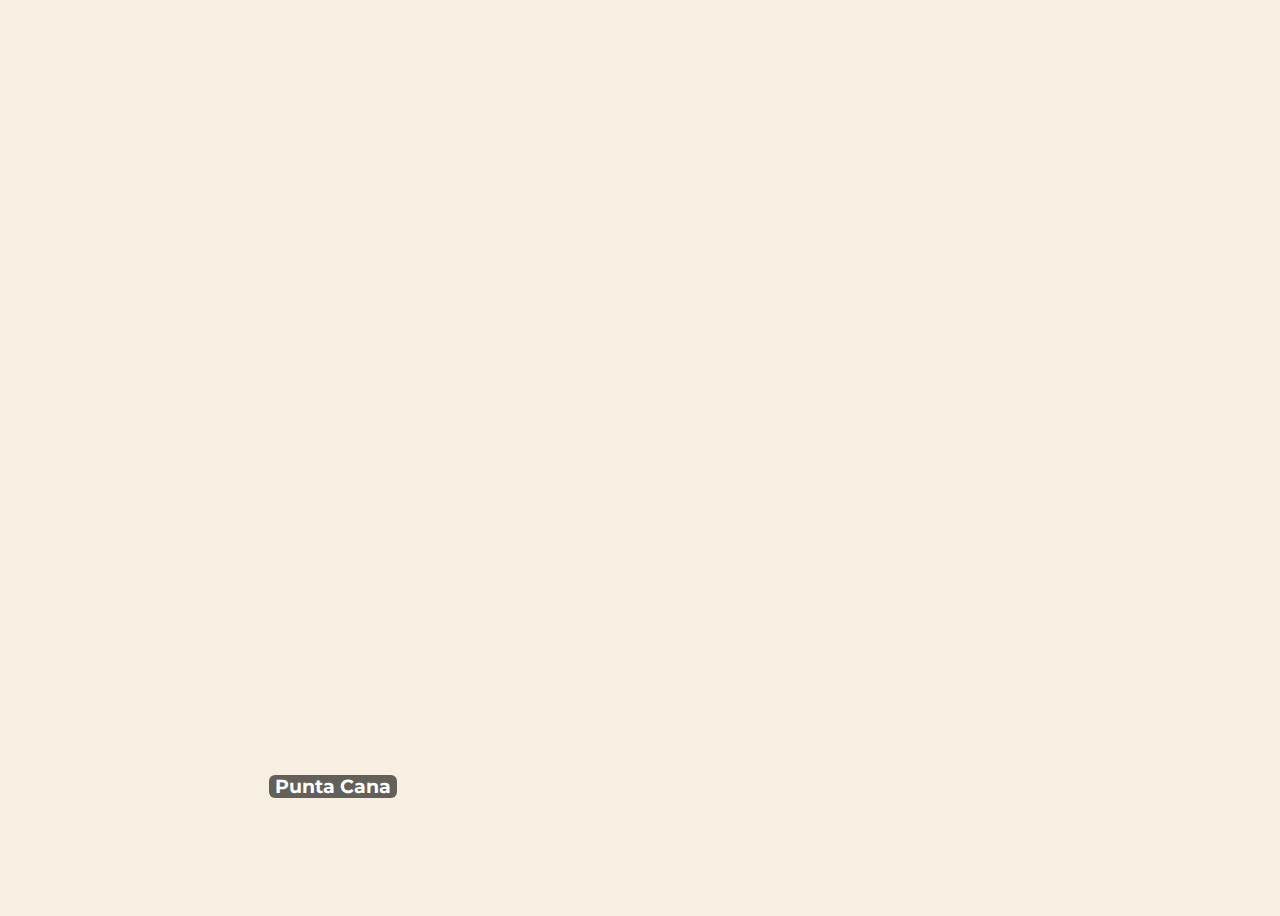
<file: 01-cards-sources/index.html>
<!DOCTYPE html>
<html lang="en">
  <head>
    <meta charset="UTF-8" />
    <meta name="viewport" content="width=device-width, initial-scale=1.0" />
    <link rel="stylesheet" href="styles.css" />
    <title>Карточки | Проект 1</title>
  </head>
  <body>
    <div class="container">
      <div
        class="slide"
        style="
          background-image: url('https://images.unsplash.com/photo-1610641818989-c2051b5e2cfd?ixlib=rb-1.2.1&ixid=MnwxMjA3fDB8MHxwaG90by1wYWdlfHx8fGVufDB8fHx8&auto=format&fit=crop&w=1170&q=80');
        "
      >
        <h3>Panama</h3>
      </div>
      <div
        class="slide"
        style="
          background-image: url('https://images.unsplash.com/photo-1583037189850-1921ae7c6c22?ixlib=rb-1.2.1&ixid=MnwxMjA3fDB8MHxwaG90by1wYWdlfHx8fGVufDB8fHx8&auto=format&fit=crop&w=1075&q=80');
        "
      >
        <h3>Thailand</h3>
      </div>
      <div
        class="slide"
        style="
          background-image: url('https://images.unsplash.com/photo-1600763773929-ed69f0097b2d?ixlib=rb-1.2.1&ixid=MnwxMjA3fDB8MHxwaG90by1wYWdlfHx8fGVufDB8fHx8&auto=format&fit=crop&w=1332&q=80');
        "
      >
        <h3>Punta Cana</h3>
      </div>
      <div
        class="slide"
        style="
          background-image: url('https://images.unsplash.com/photo-1582610116397-edb318620f90?ixlib=rb-1.2.1&ixid=MnwxMjA3fDB8MHxwaG90by1wYWdlfHx8fGVufDB8fHx8&auto=format&fit=crop&w=1170&q=80');
        "
      >
        <h3>Thalduwa Island</h3>
      </div>
      <div
        class="slide"
        style="
          background-image: url('https://images.unsplash.com/photo-1590001155093-a3c66ab0c3ff?ixlib=rb-1.2.1&ixid=MnwxMjA3fDB8MHxwaG90by1wYWdlfHx8fGVufDB8fHx8&auto=format&fit=crop&w=1170&q=80');
        "
      >
        <h3>Maldives</h3>
      </div>
    </div>
    <script src="index.js"></script>
  </body>
</html>
</file>
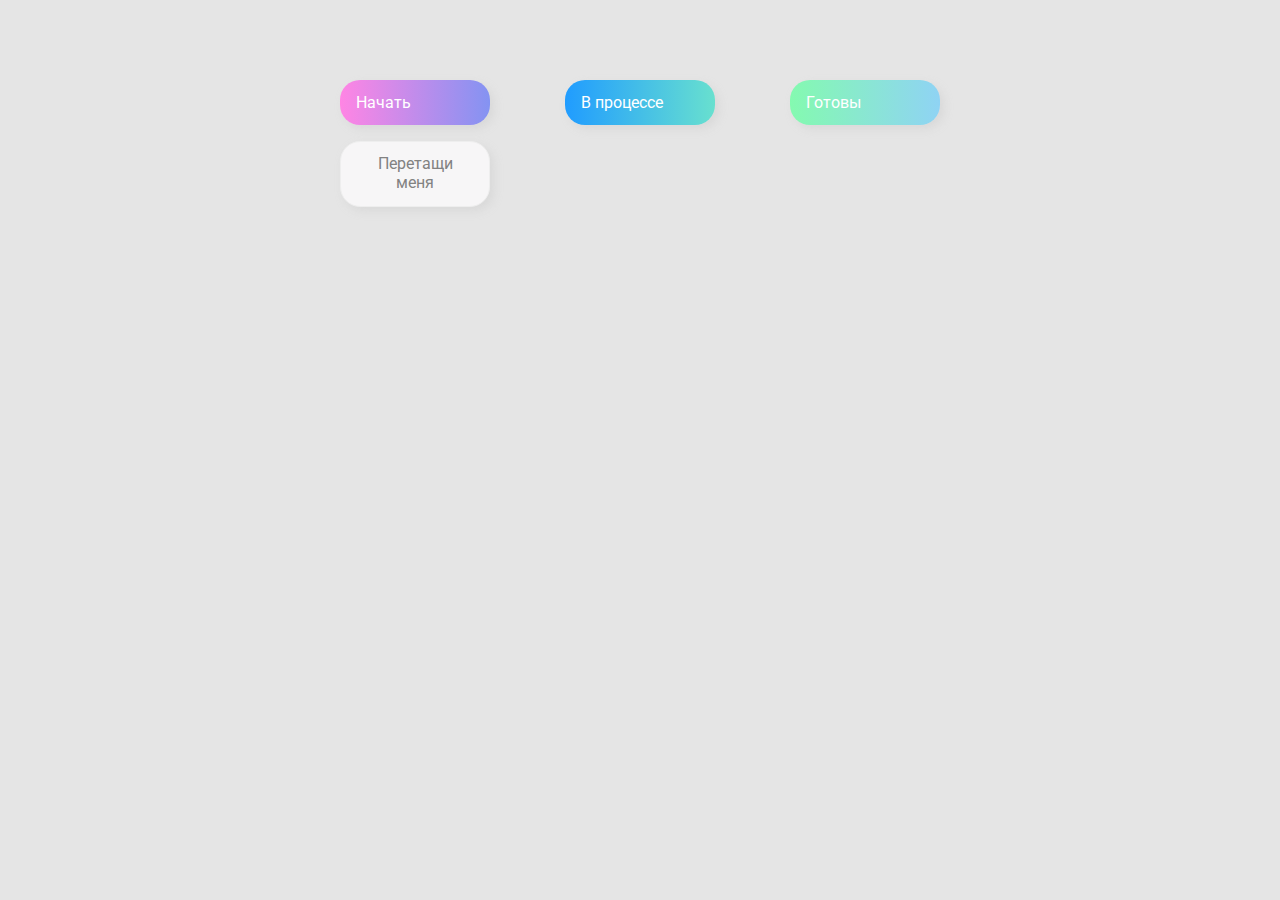
<file: 02-Drag & Drop/index.html>
<!DOCTYPE html>
<html lang="en">
  <head>
    <meta charset="UTF-8" />
    <meta name="viewport" content="width=device-width, initial-scale=1.0" />
    <link rel="stylesheet" href="styles.css" />
    <title>Drag & Drop | Проект 2</title>
  </head>
  <body>
    <div>
      <div class="row">
        <div class="col-header start">Начать</div>
        <div class="col-header progress">В процессе</div>
        <div class="col-header done">Готовы</div>
      </div>

      <div class="row">
        <div class="placeholder">
          <div class="item" draggable="true">Перетащи меня</div>
        </div>
        <div class="placeholder"></div>
        <div class="placeholder"></div>
      </div>
    </div>
    <script src="index.js"></script>
  </body>
</html>
</file>
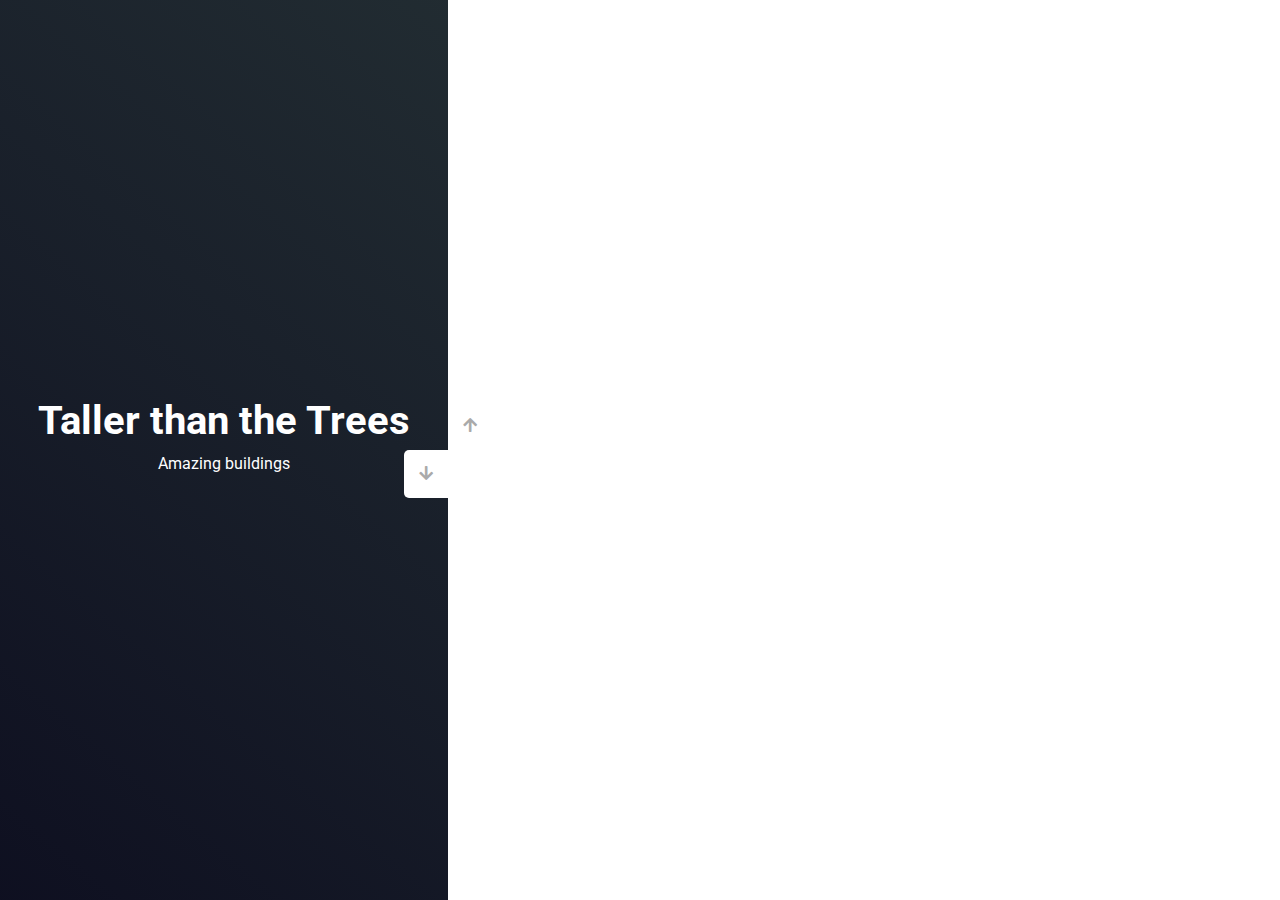
<file: 03-Inverted-slider/index.html>
<!DOCTYPE html>
<html lang="en">
  <head>
    <meta charset="UTF-8" />
    <meta name="viewport" content="width=device-width, initial-scale=1.0" />
    <link
      rel="stylesheet"
      href="https://cdnjs.cloudflare.com/ajax/libs/font-awesome/5.15.1/css/all.min.css"
    />
    <link rel="stylesheet" href="style.css" />
    <title>Слайдер | Проект 3</title>
  </head>
  <body>
    <div class="container">
      <div class="sidebar">
        <div
          style="
            background: linear-gradient(229.99deg, #6fb7ef -26%, #0d3a55 145%);
          "
        >
          <h1>Impressive tall skyscraper</h1>
          <p>Amazing buildings</p>
        </div>
        <div
          style="
            background: linear-gradient(215.32deg, #185e79 -1%, #052637 124%);
          "
        >
          <h1>Looking up at the Citibank skyscraper in midtown manhattan</h1>
          <p>Amazing buildings</p>
        </div>
        <div
          style="
            background: linear-gradient(221.87deg, #4f7898 1%, #112a39 128%);
          "
        >
          <h1>
            Urban Drama, <br />
            New York City
          </h1>
          <p>Amazing buildings</p>
        </div>
        <div
          style="
            background: linear-gradient(220.16deg, #232e33 -8%, #07051a 138%);
          "
        >
          <h1>Taller than the Trees</h1>
          <p>Amazing buildings</p>
        </div>
      </div>
      <div class="main-slide">
        <div
          style="
            background-image: url('https://images.unsplash.com/photo-1486406146926-c627a92ad1ab?ixlib=rb-1.2.1&ixid=MnwxMjA3fDB8MHxwaG90by1wYWdlfHx8fGVufDB8fHx8&auto=format&fit=crop&w=1170&q=80');
          "
        ></div>
        <div
          style="
            background-image: url('https://images.unsplash.com/photo-1531558506007-fe311a2f4729?ixlib=rb-1.2.1&ixid=MnwxMjA3fDB8MHxwaG90by1wYWdlfHx8fGVufDB8fHx8&auto=format&fit=crop&w=1176&q=80');
          "
        ></div>
        <div
          style="
            background-image: url('https://images.unsplash.com/photo-1608841828390-a4eb54fb1987?ixlib=rb-1.2.1&ixid=MnwxMjA3fDB8MHxwaG90by1wYWdlfHx8fGVufDB8fHx8&auto=format&fit=crop&w=1839&q=80');
          "
        ></div>
        <div
          style="
            background-image: url('https://images.unsplash.com/photo-1463096351051-3cf0a64d4079?ixlib=rb-1.2.1&ixid=MnwxMjA3fDB8MHxwaG90by1wYWdlfHx8fGVufDB8fHx8&auto=format&fit=crop&w=1332&q=80');
          "
        ></div>
      </div>
      <div class="controls">
        <button class="down-button">
          <i class="fas fa-arrow-down"></i>
        </button>
        <button class="up-button">
          <i class="fas fa-arrow-up"></i>
        </button>
      </div>
    </div>
    <script src="app.js"></script>
  </body>
</html>
</file>
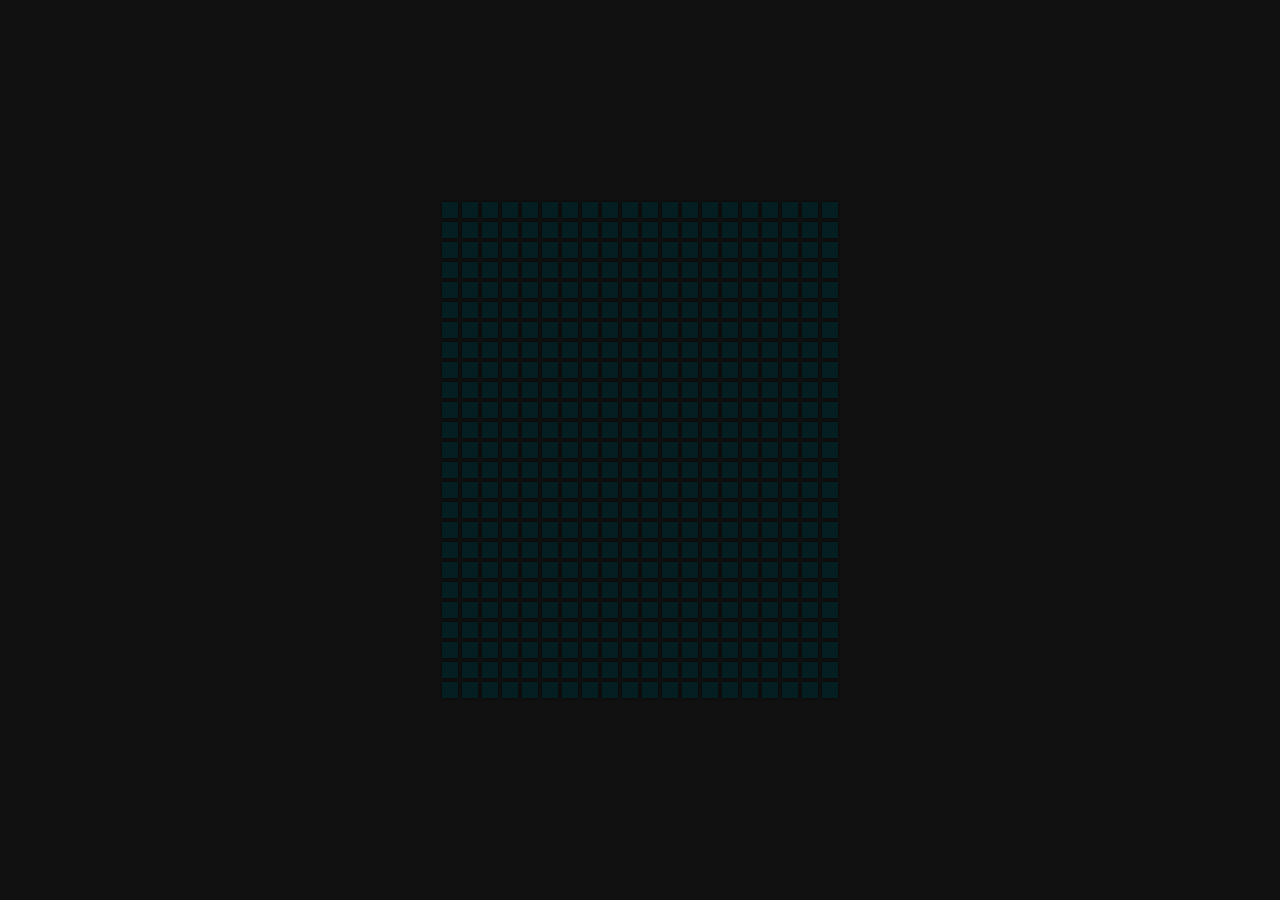
<file: 04-Create_game/index.html>
<!DOCTYPE html>
<html lang="en">
  <head>
    <meta charset="UTF-8" />
    <meta name="viewport" content="width=device-width, initial-scale=1.0" />
    <link rel="stylesheet" href="styles.css" />
    <title>Доска | Проект 4</title>
  </head>
  <body>
    <div class="container" id="board"></div>
    <script src="app.js"></script>
  </body>
</html>
</file>
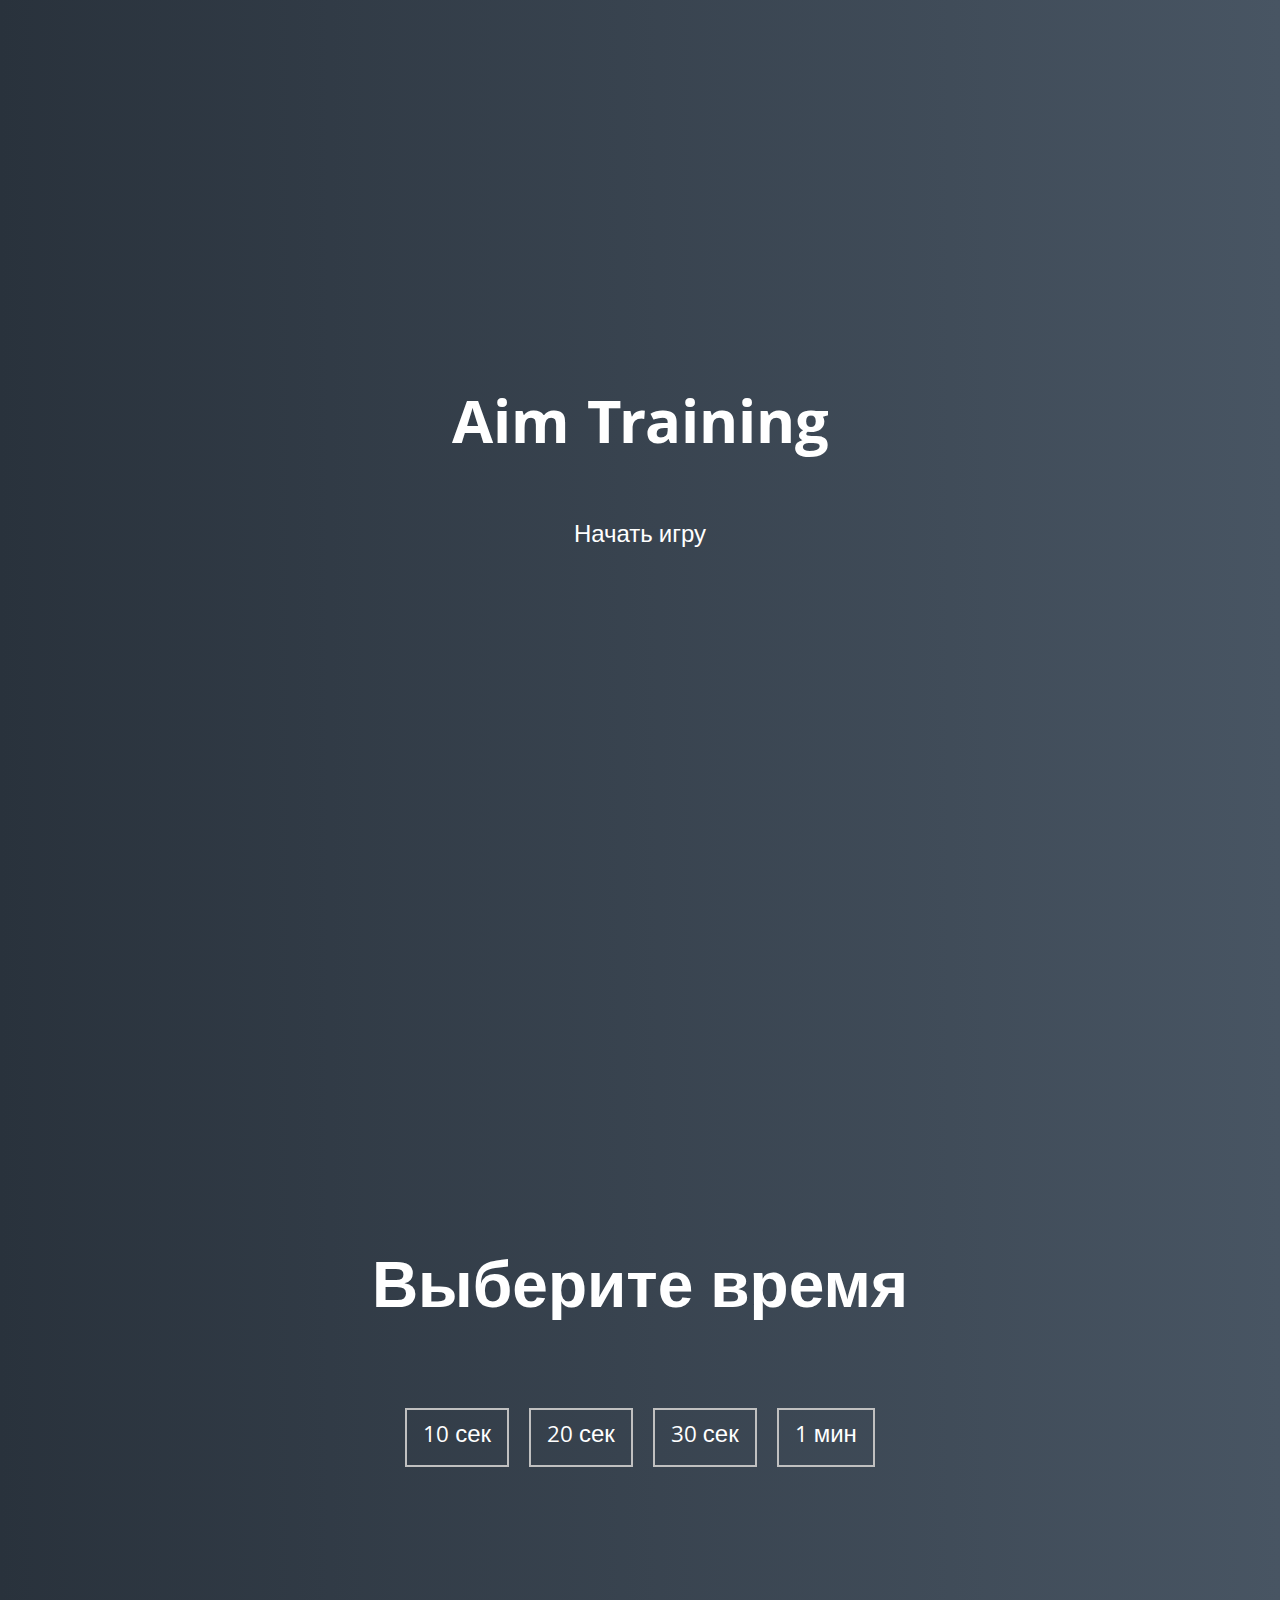
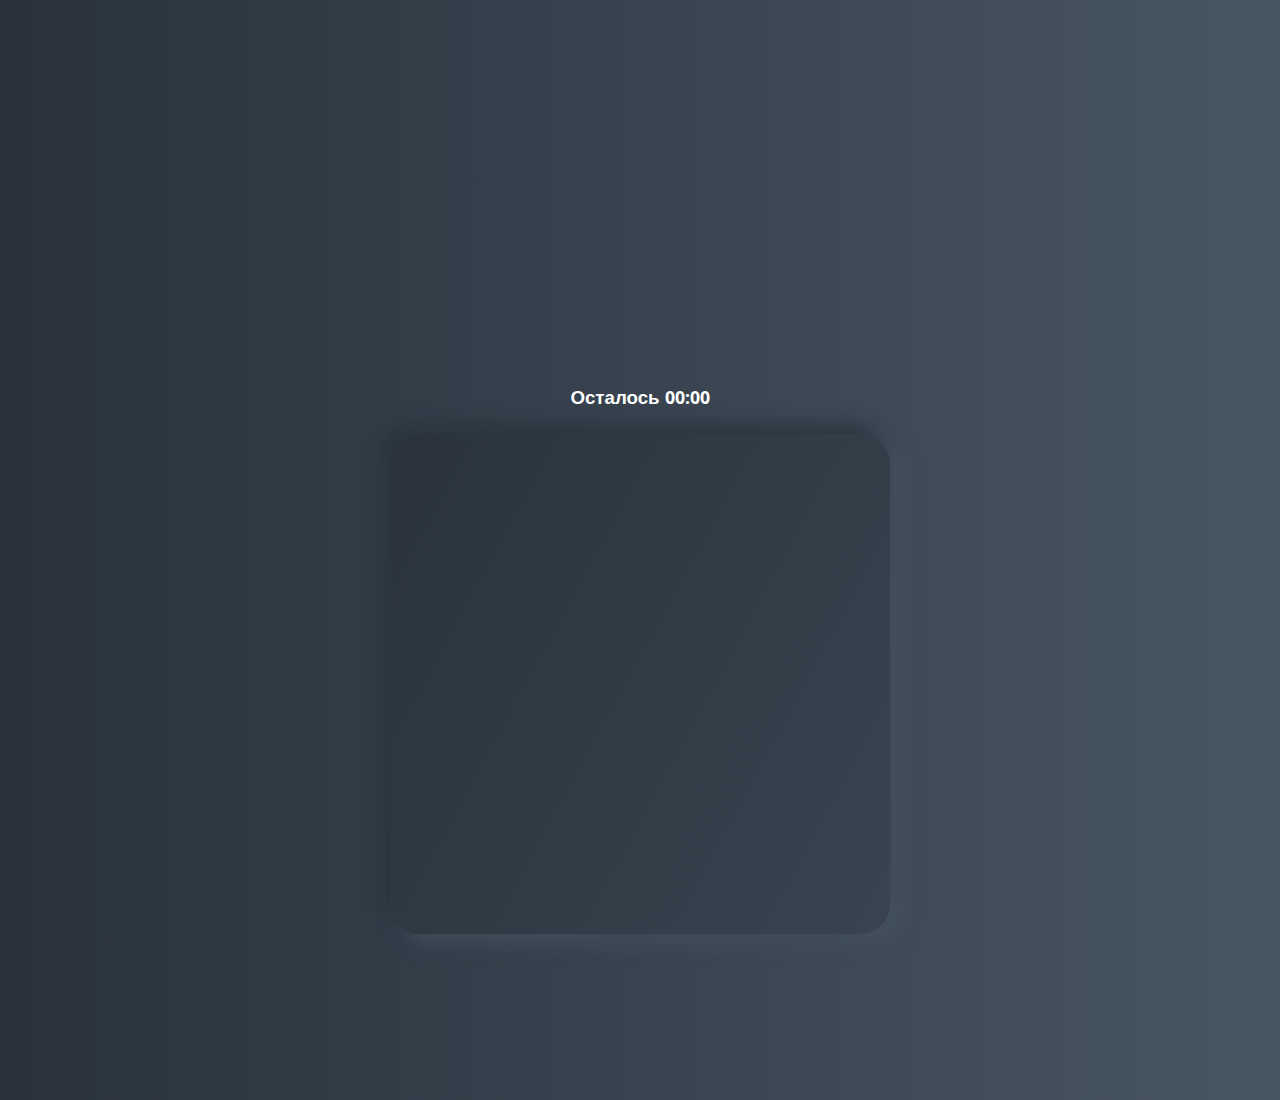
<file: 05-aim_training/index.html>
<!DOCTYPE html>
<html lang="en">
  <head>
    <meta charset="UTF-8" />
    <meta name="viewport" content="width=device-width, initial-scale=1.0" />
    <link rel="stylesheet" href="styles.css" />
    <title>Aim Training | Проект 5</title>
  </head>
  <body>
    <div class="screen">
      <h1>Aim Training</h1>
      <a href="#" class="start" id="start">Начать игру</a>
    </div>

    <div class="screen">
      <h1>Выберите время</h1>
      <ul class="time-list" id="time-list">
        <li>
          <button class="time-btn" data-time="10">10 сек</button>
        </li>
        <li>
          <button class="time-btn" data-time="20">20 сек</button>
        </li>
        <li>
          <button class="time-btn" data-time="30">30 сек</button>
        </li>
        <li>
          <button class="time-btn" data-time="60">1 мин</button>
        </li>
      </ul>
    </div>

    <div class="screen">
      <h3>Осталось <span id="time">00:00</span></h3>
      <div class="board" id="board"></div>
    </div>
    <script src="app.js"></script>
  </body>
</html>
</file>
<file: 01-cards-sources/styles.css>
@import url('https://fonts.googleapis.com/css2?family=Montserrat:wght@400;700&display=swap');

* {
  box-sizing: border-box;
}

body {
  display: flex;
  justify-content: center;
  align-items: center;
  font-family: 'Montserrat', sans-serif;
  overflow: hidden;
  background-color: #f7f0e2;
  height: 100vh;
}

.container {
  display: flex;
  justify-content: space-between;
  width: 100%;
  padding: 0 20px;
}

.slide {
  position: relative;
  height: 80vh;
  flex: 1;
  margin: 10px;
  color: #fff;
  border-radius: 20px;
  cursor: pointer;
  background-size: cover;
  background-position: center;
  background-repeat: no-repeat;
  transition: all 0.3s ease-in;
}

.slide h3 {
  position: absolute;
  left: 30px;
  bottom: 20px;
  margin: 0;
  padding: 0 6px;
  border-radius: 6px;
  background-color: rgba(0, 0, 0, 0.6);
  opacity: 0;
}

.active {
  flex-grow: 10;
}

.active h3 {
  opacity: 1;
  transition: opacity 0.3s ease-out 0.4s;
}
</file>
<file: 02-Drag & Drop/styles.css>
@import url('https://fonts.googleapis.com/css?family=Roboto&display=swap');

* {
  box-sizing: border-box;
}

body {
  font-family: 'Roboto', sans-serif;
  background-color: #e5e5e5;
  display: flex;
  padding-top: 5rem;
  justify-content: center;
  overflow: hidden;
  margin: 0;
}

.row {
  display: flex;
  width: 600px;
  justify-content: space-between;
  margin-bottom: 1rem;
}

.col-header {
  width: 150px;
  box-shadow: 4px 4px 9px rgba(198, 198, 198, 0.36);
  border-radius: 20px;
  padding: 0.8rem 1rem;
  color: #fff;
}

.item {
  width: 150px;
  height: 66px;
  border: 1px solid #eee;
  box-shadow: 4px 4px 9px rgba(198, 198, 198, 0.36);
  border-radius: 20px;
  background: #f7f6f7;
  padding: 0.8rem 1rem;
  color: #828282;
  text-align: center;
  cursor: grab;
}

.item:active {
  cursor: grabbing;
}

.placeholder {
  width: 150px;
  height: 66px;
}

.start {
  background: linear-gradient(90deg, #ff85e4 0%, #229efd 179.25%);
}

.progress {
  background: linear-gradient(90deg, #209cff 0%, #68e0cf 100%);
}

.done {
  background: linear-gradient(90deg, #84fab0 0%, #8fd3f4 100%);
}

.hold {
  border: 6px solid #afc3d2;
}

.hide {
  display: none;
}

.hovered {
  border-top: 2px solid #5de62f;
}
</file>
<file: 03-Inverted-slider/style.css>
@import url('https://fonts.googleapis.com/css?family=Roboto&display=swap');

* {
  box-sizing: border-box;
  margin: 0;
  padding: 0;
}

body {
  font-family: 'Roboto', sans-serif;
  height: 100vh;
}

.container {
  position: relative;
  overflow: hidden;
  width: 100vw;
  height: 100vh;
}

.sidebar {
  height: 100%;
  width: 35%;
  position: absolute;
  top: 0;
  left: 0;
  transition: transform 0.5s ease-in-out;
}

.sidebar > div {
  height: 100%;
  width: 100%;
  display: flex;
  flex-direction: column;
  align-items: center;
  justify-content: center;
  color: #fff;
}

.sidebar h1 {
  font-size: 40px;
  margin-bottom: 10px;
  margin-top: -30px;
}

.main-slide {
  height: 100%;
  position: absolute;
  top: 0;
  left: 35%;
  width: 65%;
  transition: transform 0.5s ease-in-out;
}

.main-slide > div {
  background-repeat: no-repeat;
  background-size: cover;
  background-position: center center;
  height: 100%;
  width: 100%;
}

button {
  background-color: #fff;
  border: none;
  color: #aaa;
  cursor: pointer;
  font-size: 16px;
  padding: 15px;
}

button:hover {
  color: #222;
}

button:focus {
  outline: none;
}

.container .controls button {
  position: absolute;
  left: 35%;
  top: 50%;
  z-index: 100;
}

.container .controls .down-button {
  transform: translateX(-100%);
  border-top-left-radius: 5px;
  border-bottom-left-radius: 5px;
}

.container .controls .up-button {
  transform: translateY(-100%);
  border-top-right-radius: 5px;
  border-bottom-right-radius: 5px;
}
</file>
<file: 04-Create_game/styles.css>
* {
  box-sizing: border-box;
}

body {
  background-color: #111;
  display: flex;
  align-items: center;
  justify-content: center;
  height: 100vh;
  overflow: hidden;
  margin: 0;
}

.container {
  display: flex;
  justify-content: center;
  align-items: center;
  flex-wrap: wrap;
  max-width: 400px;
}

.square {
  width: 16px;
  height: 16px;
  background-color: #041f21;
  margin: 2px;
  box-shadow: 0 0 2px #000;
  transition: 2s linear;
}

.square:hover {
  transition-duration: 0s;
}
</file>
<file: 05-aim_training/styles.css>
@import url('https://fonts.googleapis.com/css?family=Khula&display=swap');

* {
  box-sizing: border-box;
}

body {
  color: #fff;
  font-family: 'Khula', sans-serif;
  height: 100vh;
  overflow: hidden;
  margin: 0;
  text-align: center;
}

a {
  color: #fff;
  text-decoration: none;
}

a:hover {
  color: #16d9e3;
}

.start {
  font-size: 1.5rem;
}

h1 {
  line-height: 1.4;
  font-size: 4rem;
}

.screen {
  display: flex;
  flex-direction: column;
  align-items: center;
  justify-content: center;
  height: 100vh;
  width: 100vw;
  transition: margin 0.5s ease-out;
  background: linear-gradient(90deg, #29323c 0%, #485563 100%);
}

.screen.up {
  margin-top: -100vh;
}

.time-list {
  display: flex;
  flex-wrap: wrap;
  justify-content: center;
  list-style: none;
  padding: 0;
}

.time-list li {
  margin: 10px;
}

.time-btn {
  background-color: transparent;
  border: 2px solid #c0c0c0;
  color: #fff;
  cursor: pointer;
  font-family: inherit;
  padding: 0.5rem 1rem;
  font-size: 1.5rem;
}

.time-btn:hover {
  border: 2px solid #16d9e3;
  color: #16d9e3;
}

.hide {
  opacity: 0;
}

.primary {
  color: #16d9e3;
}

.board {
  display: flex;
  justify-content: center;
  align-items: center;
  position: relative;
  width: 500px;
  height: 500px;
  background: linear-gradient(118.38deg, #29323c -4.6%, #485563 200.44%);
  box-shadow: -8px -8px 20px #2a333d, 10px 7px 20px #475462;
  border-radius: 30px;
  overflow: hidden;
}

.circle {
  /* background: linear-gradient(90deg, #16D9E3 0%, #30C7EC 47%, #46AEF7 100%); */
  /* 'linear-gradient(to right, #ff4e50, #f9d423);' */
  position: absolute;
  border-radius: 50%;
  cursor: pointer;
}
</file>
